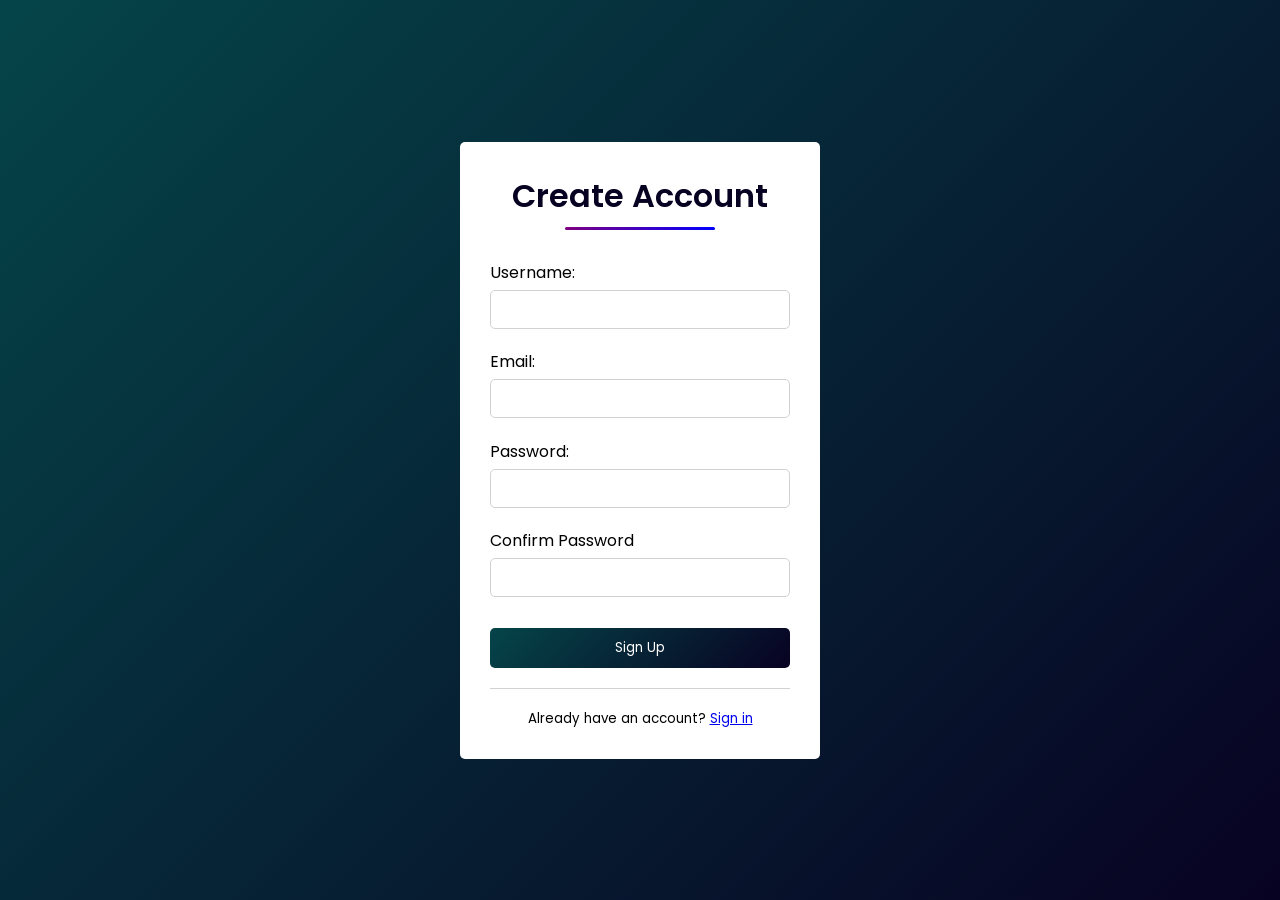
<file: sign-up.html>
<!doctype html>
<html lang="en">
  <head>
    <meta charset="UTF-8" />
    <meta name="viewport" content="width=device-width, initial-scale=1.0" />
    <link rel="shortcut icon" href="favicon.jpg" type="image/x-icon" />
    <link rel="stylesheet" href="styles/login-signUp.css" />
    <link
      href="https://fonts.googleapis.com/css?family=Poppins:100,100italic,200,200italic,300,300italic,regular,italic,500,500italic,600,600italic,700,700italic,800,800italic,900,900italic"
      rel="stylesheet"
    />

    <script type="module" src="scripts/sign-up.js" defer></script>
    <title>Expense Tracker - Sign Up</title>
  </head>
  <body>
    <div class="container">
      <h1 class="title">Create Account</h1>
      <div class="form-container">
        <form>
          <div class="input-container">
            <label for="username">Username:</label>
            <input type="text" id="username" required />
          </div>

          <div class="input-container email">
            <label for="email">Email:</label>
            <input type="email" id="email" required />
            <small class="input-error-message">Email already in use</small>
          </div>

          <div class="input-container">
            <label for="password">Password:</label>
            <input type="password" id="password" required />
          </div>

          <div class="input-container confirm-password">
            <label for="confirm-password">Confirm Password</label>
            <input type="password" id="confirm-password" required />
            <small class="input-error-message">Passwords do not match</small>
          </div>

          <button class="sign-up-btn" id="sign-up-button">Sign Up</button>
        </form>
      </div>

      <small>Already have an account? <a href="index.html">Sign in</a> </small>
    </div>
  </body>
</html>
</file>
<file: styles/login-signUp.css>
* {
  margin: 0;
  padding: 0;
  font-family: "Poppins", sans-serif;
  box-sizing: border-box;
}

:root {
  --primary-bg: rgb(8, 2, 34);
  --white: #fff;
  --black: #000;
  --text-color1: #585858;
}

body {
  display: flex;
  align-items: center;
  justify-content: center;
  min-height: 100vh;
  background: linear-gradient(135deg, rgb(5, 69, 73), var(--primary-bg));
  color: var(--black);
}

.container {
  background: var(--white);
  padding: 30px;
  border-radius: 5px;
  width: 90%;
  max-width: 360px;
}

.title {
  margin-bottom: 30px;
  color: var(--primary-bg);
  text-align: center;
  position: relative;
  font-weight: 600;
  padding-bottom: 10px;
}

.title::after {
  content: "";
  position: absolute;
  bottom: 0;
  left: 50%;
  transform: translateX(-50%);
  width: 50%;
  height: 3px;
  border-radius: 3px;
  background: linear-gradient(135deg, purple, blue);
}

label {
  display: block;
  margin-bottom: 5px;
}

.input-container {
  margin-bottom: 20px;
}

input {
  padding: 8px;
  border-radius: 5px;
  outline: none;
  border: 1px solid #d3d2d2;
  width: 100%;
  font-size: 14px;
  color: #292929;
  transition: border-color 0.3s;
}

.email,
.confirm-password {
  margin-bottom: 0;
}

input:focus {
  border-color: #1255ec;
}

.login-btn,
.sign-up-btn {
  width: 100%;
  background: linear-gradient(135deg, rgb(5, 69, 73), var(--primary-bg));
  border: none;
  padding: 10px;
  border-radius: 5px;
  color: var(--white);
  margin-bottom: 20px;
  cursor: pointer;
  transition: background 0.3s;
}

.login-btn:hover,
.sign-up-btn:hover {
  background: linear-gradient(135deg, rgb(5, 60, 63), var(--primary-bg));
}

.login-btn:active,
.sign-up-btn:active {
  opacity: 0.8;
}

small {
  border-top: 1px solid #d3d2d2;
  display: block;
  padding-top: 20px;
  text-align: center;
}

/* Error Message Styles */
.error-container {
  position: fixed;
  top: 50%;
  left: 50%;
  transform: translate(-50%, -50%);
  background-color: var(--white);
  width: 90%;
  max-width: 400px;
  padding: 20px;
  border-radius: 5px;
  box-shadow: 0px 4px 6px rgba(0, 0, 0, 0.1);
  text-align: center;
  display: none;
}

.cancel-container {
  background-color: #f0f0f0;
  color: #ffcc00;
  font-size: 20px;
  width: 40px;
  height: 40px;
  border-radius: 50%;
  margin: auto;
  display: flex;
  align-items: center;
  justify-content: center;
  margin-bottom: 10px;
}

.error-button-container {
  display: flex;
  flex-wrap: wrap;
  gap: 10px;
  margin-top: 20px;
}

.error-button {
  flex: 1;
  min-width: 100px;
  padding: 10px;
  border: none;
  border-radius: 5px;
  cursor: pointer;
}

.error-title {
  font-size: 25px;
}

.sign-up-alert {
  background: linear-gradient(135deg, rgb(5, 69, 73), var(--primary-bg));
  color: var(--white);
  transition: background 0.3s;
}

.sign-up-alert:hover {
  background: linear-gradient(135deg, rgb(5, 60, 63), var(--primary-bg));
}

.cancel {
  background-color: #d30c13;
  color: var(--white);
  transition: background-color 0.3s;
}

.cancel:hover {
  background-color: #b30a11;
}

.sign-up-alert:active,
.cancel:active {
  opacity: 0.8;
}

.sign-up-btn {
  margin-top: 10px;
}

/* Overlay */
.overlay {
  position: fixed;
  inset: 0;
  background-color: rgb(8, 2, 34, 0.7);
  display: none;
  filter: blur(50px);
  z-index: -1;
}

/* Login Confirmation */
.login-confirmation {
  position: fixed;
  top: -100%;
  left: 50%;
  transform: translateX(-50%);
  background-color: var(--white);
  padding: 10px 20px;
  border-radius: 5px;
  display: flex;
  align-items: center;
  font-size: 16px;
  gap: 10px;
  transition: top 1s ease-in-out;
}

.login-confirmation i {
  color: var(--white);
  height: 25px;
  width: 25px;
  border-radius: 50%;
  background-color: #53a553;
  text-align: center;
  padding-top: 3px;
}

.input-error-message {
  padding-top: 0;
  text-align: start;
  color: #d30c13;
  visibility: hidden;
}

.inputError {
  border-color: #d30c13;
}

/* Toggle classes */
.active {
  display: block;
}

.hierarchy {
  z-index: -2;
}
</file>
